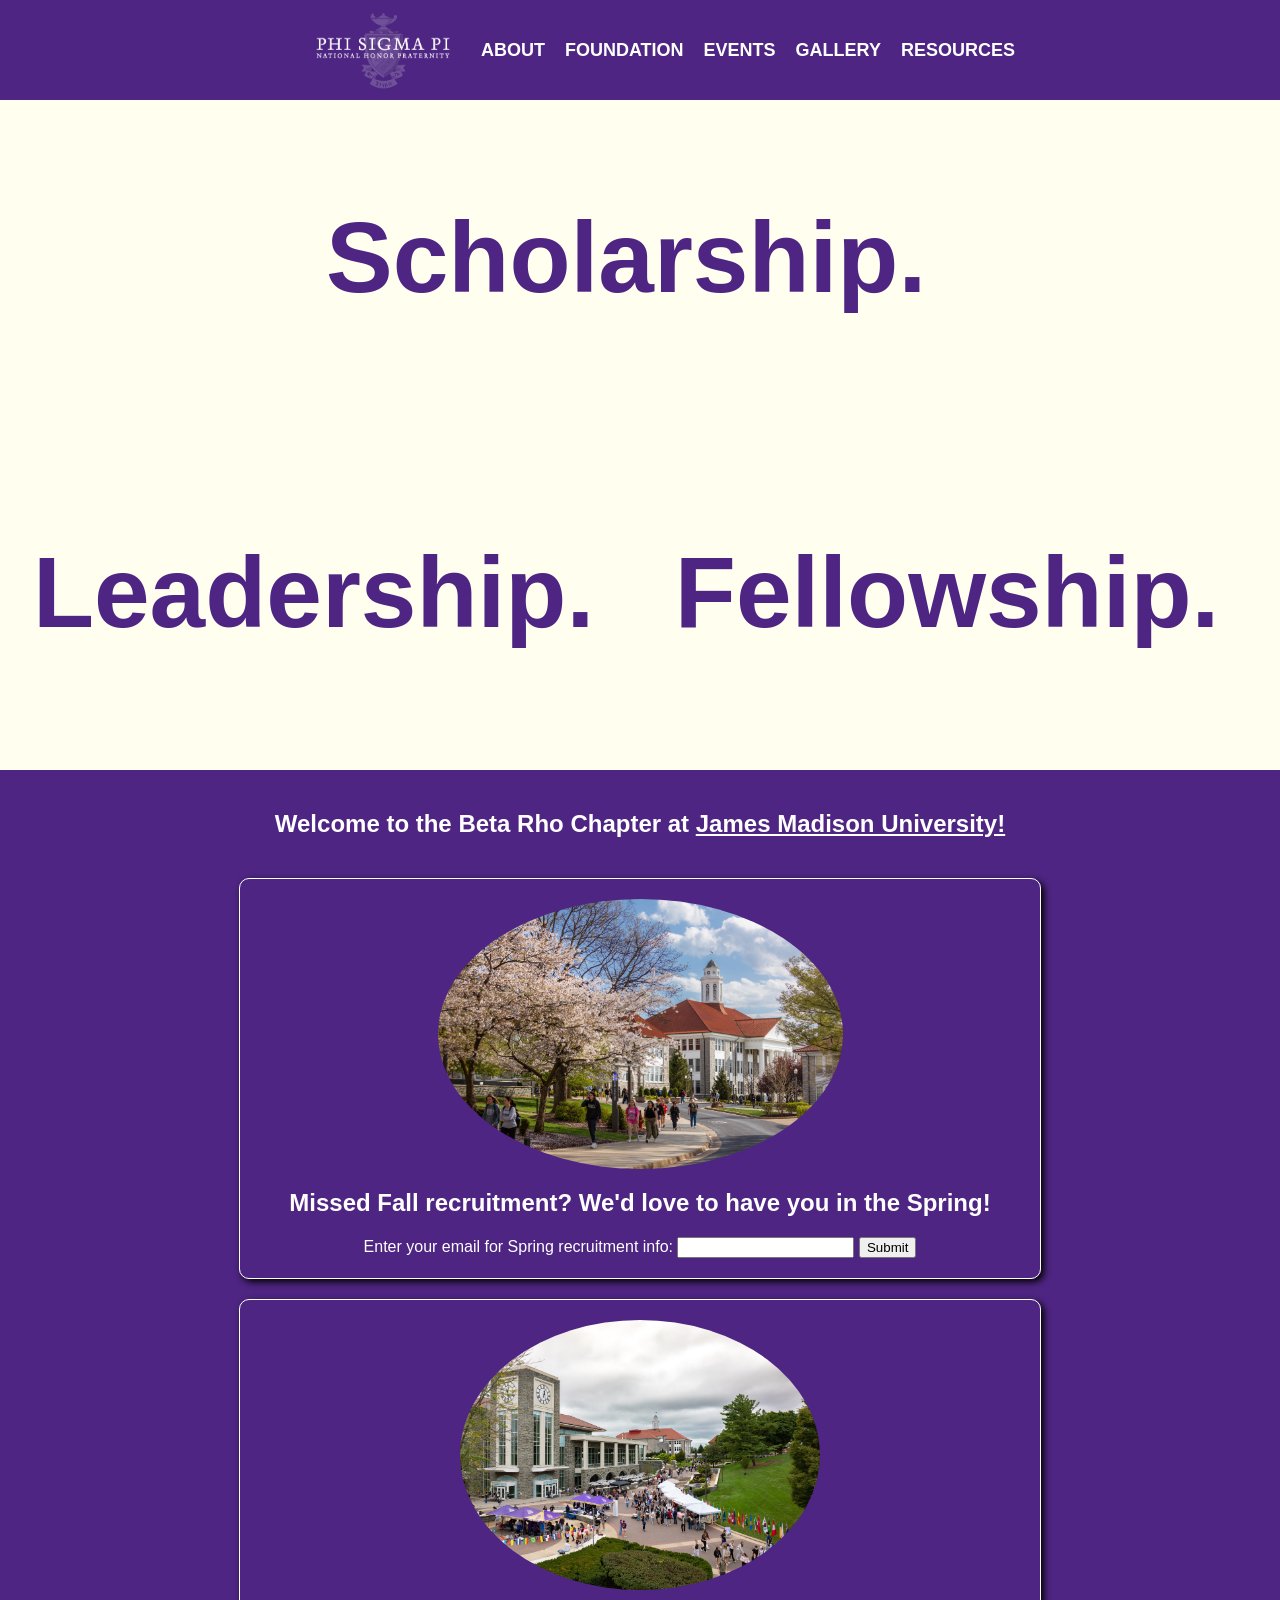
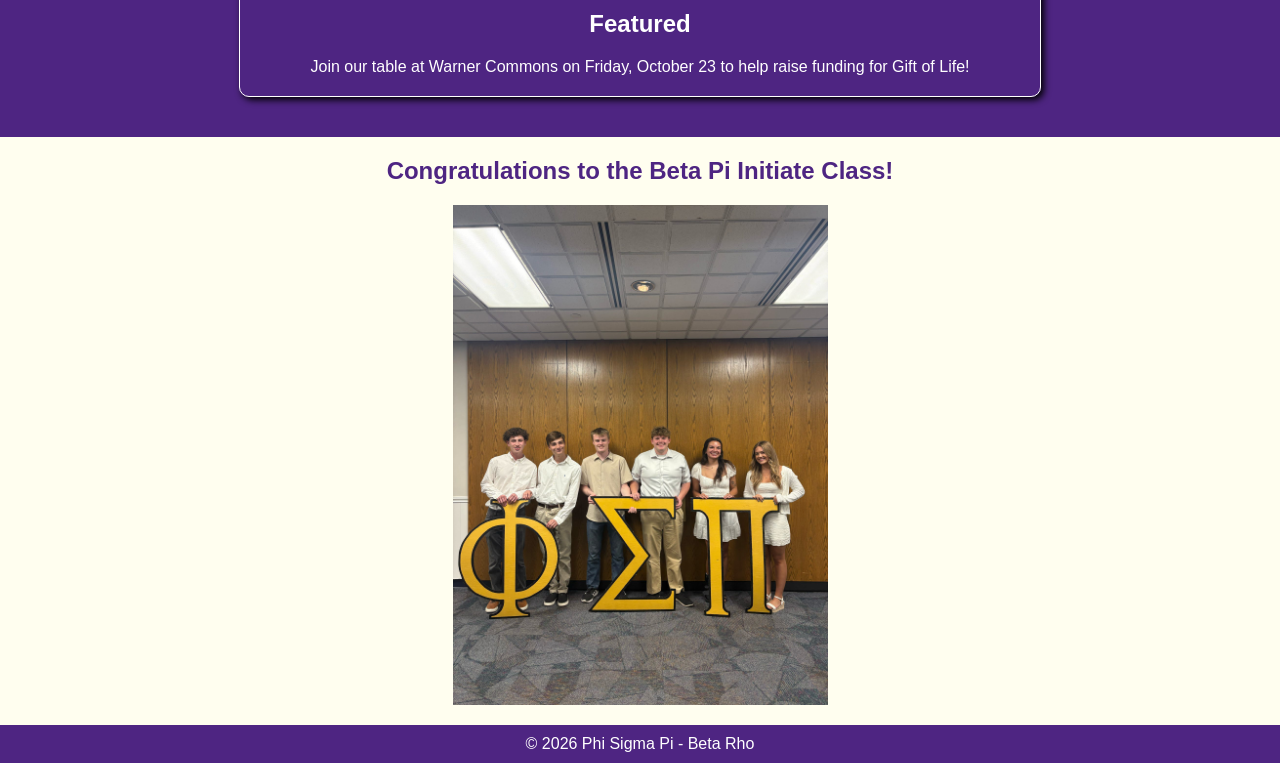
<file: index.html>
<!DOCTYPE html>
<html lang="en">
    <head>
        <meta charset="UTF-8">
        <meta name="viewport" content="width=device-width, initial-scale=1.0">
        <title>Phi Sigma Pi - Beta Rho at James Madison University</title>
        <link rel="stylesheet" href="CSS/style.css">
    </head>
    <body>
        <header>
            <nav> <!-- Nav bar at top -->
                <ul>
                    <li><a href="index.html"><img src="images/logo3.png" alt="Phi Sigma Pi Logo"></a></li>
                    <li><a href="page1.html"><b>ABOUT</b></a></li>
                    <li><a href="page2.html"><b>FOUNDATION</b></a></li>
                    <li><a href="page3.html"><b>EVENTS</b></a></li>
                    <li><a href="page4.html"><b>GALLERY</b></a></li>
                    <li><a href="page5.html"><b>RESOURCES</b></a></li>
                </ul>
            </nav>
        </header>

        <main>
            <section class="one"> <!-- Three legs of the PSP tripod -->
                <h1>Scholarship.&nbsp;</h1>
                <h1>Leadership.&nbsp;</h1>
                <h1>Fellowship.&nbsp;</h1>
            </section>
            <section class="two">
                <h1>Welcome to the Beta Rho Chapter at&nbsp;<a href="https://www.jmu.edu/index.shtml">James Madison University!</a></h1>
                <aside>
                    <aside class="left"> <!-- Left side (or top depending on screen size I suppose) for Spring Rush -->
                        <img src="images/spring.jpg" alt="Spring Campus">
                        <h2>Missed Fall recruitment? We'd love to have you in the Spring!</h2>
                        <form action="#" id="form1"> <!-- form with built-in validation -->
                            <label>Enter your email for Spring recruitment info:</label>
                            <input type="email">
                            <button id="bttn" type="button">Submit</button>
                        </form>
                    </aside>
                    <aside class="right"> <!-- Right side (or bottom) for next event -->
                        <img src="images/warner.jpg" alt="Warner Commons">
                        <h2>Featured</h2>
                        <p>Join our table at Warner Commons on Friday, October 23 to help raise funding for Gift of Life!</p>
                    </aside>
                </aside>
            </section>
            <section class="three"> <!-- Shows off new initiates -->
                <h1>Congratulations to the Beta Pi Initiate Class!</h1>
                <img src="images/betapi.jpg" alt="Beta Pi Initiate Class">
            </section>
        </main>

        <footer> <!-- Simple footer -->
            <p>&copy; 2026 Phi Sigma Pi - Beta Rho</p>
        </footer>
    </body>
</html>
</file>
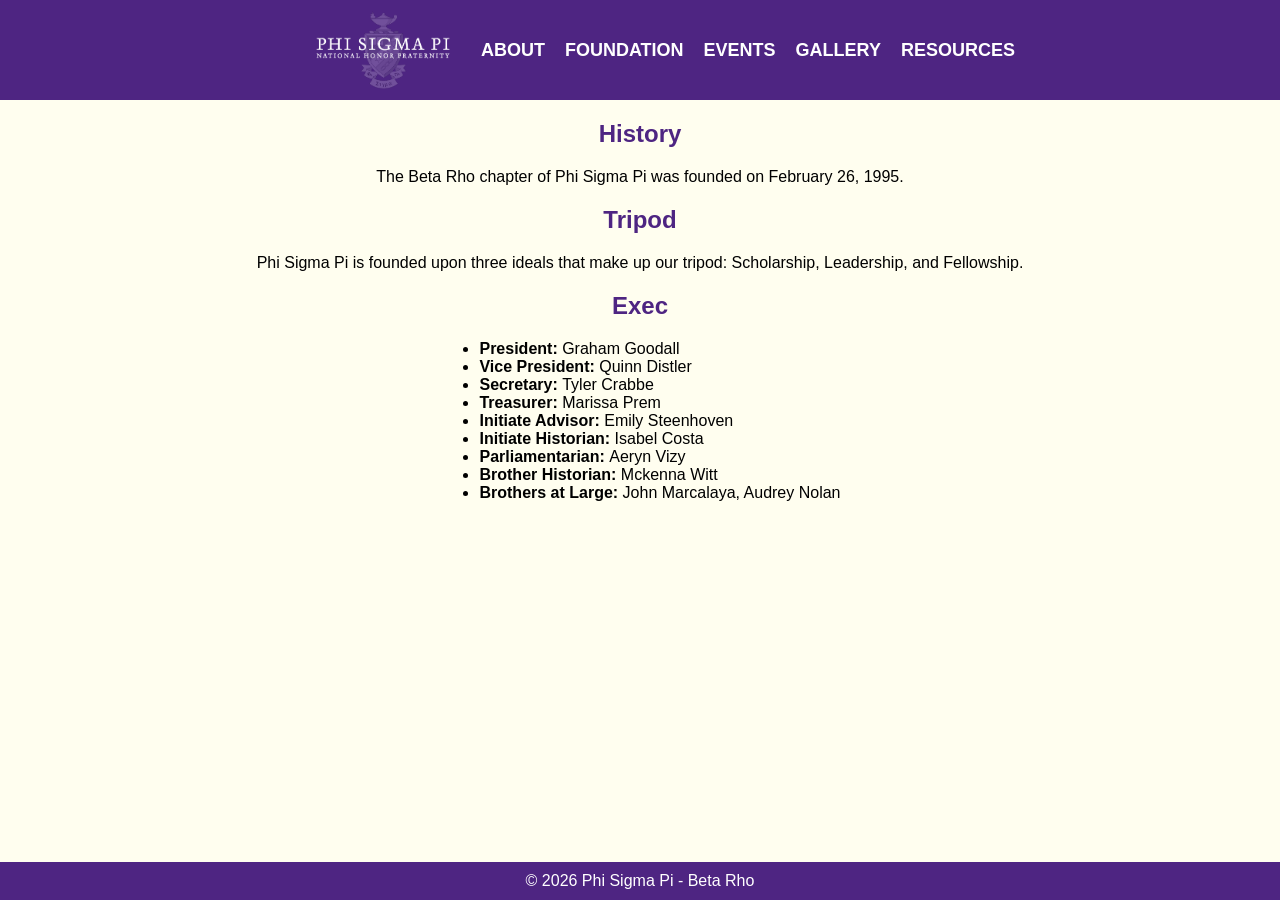
<file: page1.html>
<!DOCTYPE html>
<html lang="en">
    <head>
        <meta charset="UTF-8">
        <meta name="viewport" content="width=device-width, initial-scale=1.0">
        <title>About</title>
        <link rel="stylesheet" href="CSS/style.css">
    </head>
    <body>
        <header>
            <nav>
                <ul>
                    <li><a href="index.html"><img src="images/logo3.png" alt="Phi Sigma Pi Logo"></a></li>
                    <li><a href="page1.html"><b>ABOUT</b></a></li>
                    <li><a href="page2.html"><b>FOUNDATION</b></a></li>
                    <li><a href="page3.html"><b>EVENTS</b></a></li>
                    <li><a href="page4.html"><b>GALLERY</b></a></li>
                    <li><a href="page5.html"><b>RESOURCES</b></a></li>
                </ul>
            </nav>
        </header>
        <main>
            <section class="three"> <!-- Three sections divided by h1 -->
                <h1>History</h1>
                <p>The Beta Rho chapter of Phi Sigma Pi was founded on February 26, 1995.</p>
                <h1>Tripod</h1>
                <p>Phi Sigma Pi is founded upon three ideals that make up our tripod: Scholarship, Leadership, and Fellowship.</p>
                <h1>Exec</h1>
                <ul>
                    <li><b>President: </b>Graham Goodall</li>
                    <li><b>Vice President: </b>Quinn Distler</li>
                    <li><b>Secretary: </b>Tyler Crabbe</li>
                    <li><b>Treasurer: </b>Marissa Prem</li>
                    <li><b>Initiate Advisor: </b>Emily Steenhoven</li>
                    <li><b>Initiate Historian: </b>Isabel Costa</li>
                    <li><b>Parliamentarian: </b>Aeryn Vizy</li>
                    <li><b>Brother Historian: </b>Mckenna Witt</li>
                    <li><b>Brothers at Large: </b>John Marcalaya, Audrey Nolan</li>
                </ul>
            </section>
        </main>
        <footer class="small">
            <p>&copy; 2026 Phi Sigma Pi - Beta Rho</p>
        </footer>
    </body>
</html>
</file>
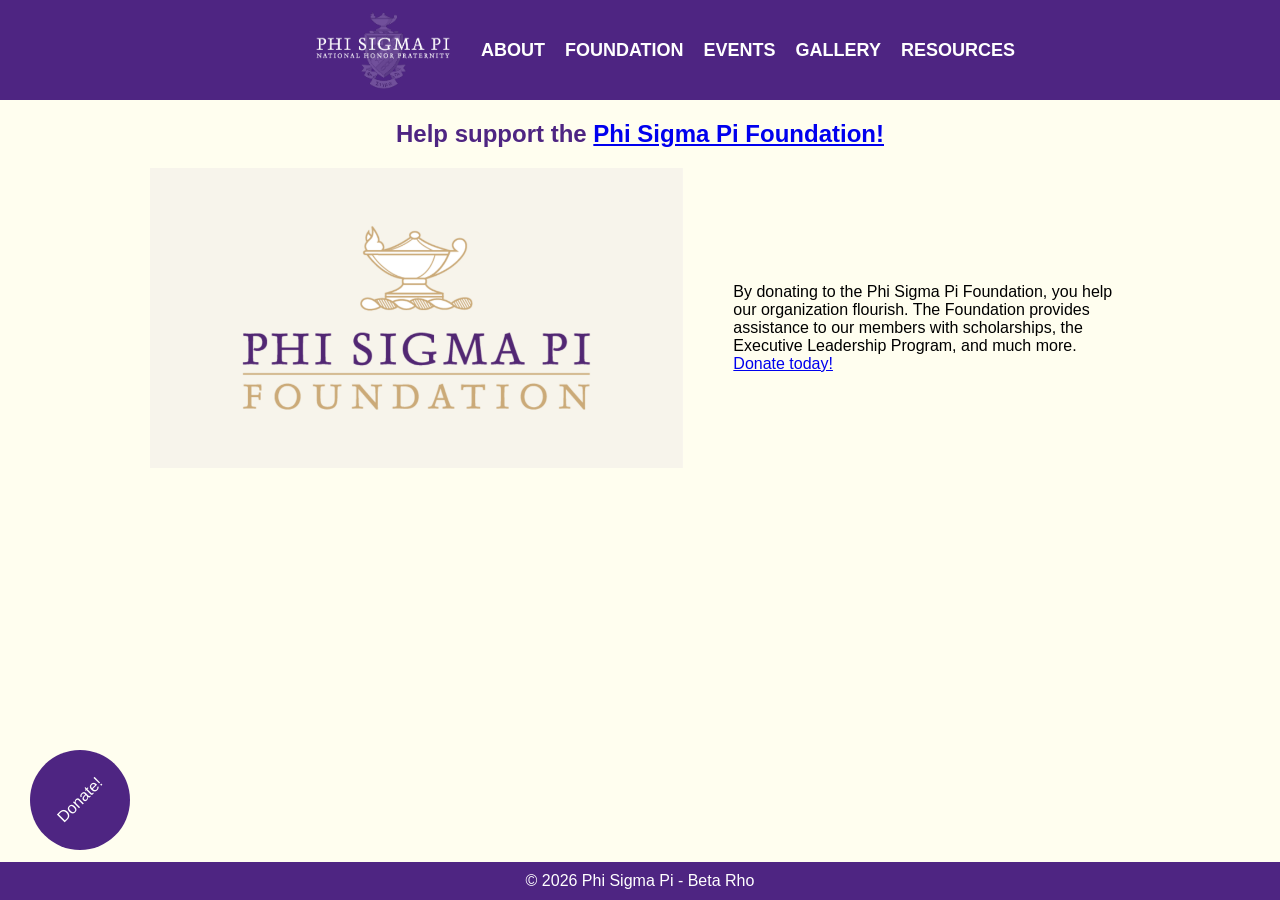
<file: page2.html>
<!DOCTYPE html>
<html lang="en">
    <head>
        <meta charset="UTF-8">
        <meta name="viewport" content="width=device-width, initial-scale=1.0">
        <title>Foundation</title>
        <link rel="stylesheet" href="CSS/style.css">
    </head>
    <body>
        <header>
            <nav>
                <ul>
                    <li><a href="index.html"><img src="images/logo3.png" alt="Phi Sigma Pi Logo"></a></li>
                    <li><a href="page1.html"><b>ABOUT</b></a></li>
                    <li><a href="page2.html"><b>FOUNDATION</b></a></li>
                    <li><a href="page3.html"><b>EVENTS</b></a></li>
                    <li><a href="page4.html"><b>GALLERY</b></a></li>
                    <li><a href="page5.html"><b>RESOURCES</b></a></li>
                </ul>
            </nav>
        </header>
        <main>
            <section class="three">
                <h1>Help support the&nbsp;<a href="https://www.phisigmapi.org/about-foundation/">Phi Sigma Pi Foundation!</a></h1>
                <aside>
                    <img src="images/foundation.png" alt="Phi Sigma Pi Foundation Logo">
                    <p>By donating to the Phi Sigma Pi Foundation, you help our organization flourish. The Foundation provides assistance
                        to our members with scholarships, the Executive Leadership Program, and much more.
                        <a href="https://givebutter.com/pspfoundation">Donate today!</a>
                    </p>
                    <div class="badge">Donate!</div> <!-- Small badge on the side -->
                </aside>
            </section>
        </main>
        <footer class="small">
            <p>&copy; 2026 Phi Sigma Pi - Beta Rho</p>
        </footer>
    </body>
</html>
</file>
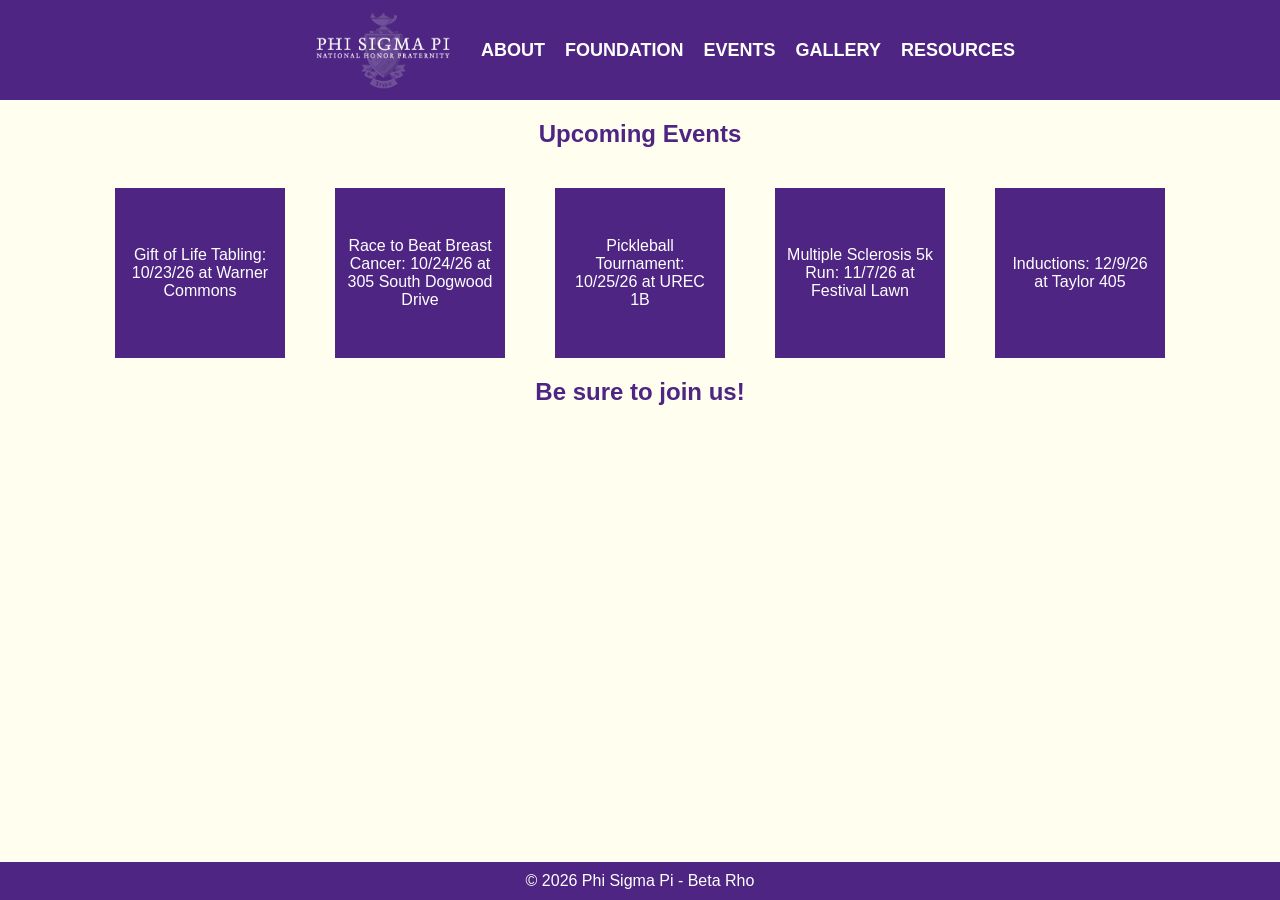
<file: page3.html>
<!DOCTYPE html>
<html lang="en">
    <head>
        <meta charset="UTF-8">
        <meta name="viewport" content="width=device-width, initial-scale=1.0">
        <title>Events</title>
        <link rel="stylesheet" href="CSS/style.css">
    </head>
    <body>
        <header>
            <nav>
                <ul>
                    <li><a href="index.html"><img src="images/logo3.png" alt="Phi Sigma Pi Logo"></a></li>
                    <li><a href="page1.html"><b>ABOUT</b></a></li>
                    <li><a href="page2.html"><b>FOUNDATION</b></a></li>
                    <li><a href="page3.html"><b>EVENTS</b></a></li>
                    <li><a href="page4.html"><b>GALLERY</b></a></li>
                    <li><a href="page5.html"><b>RESOURCES</b></a></li>
                </ul>
            </nav>
        </header>
        <main>
            <section class="three"> <!-- All the events coming up, each in its own box -->
                <section>
                    <h2>Upcoming Events</h2>
                    <aside>
                        <p>Gift of Life Tabling: 10/23/26 at Warner Commons</p>
                        <p>Race to Beat Breast Cancer: 10/24/26 at 305 South Dogwood Drive</p>
                        <p>Pickleball Tournament: 10/25/26 at UREC 1B</p>
                        <p>Multiple Sclerosis 5k Run: 11/7/26 at Festival Lawn</p>
                        <p>Inductions: 12/9/26 at Taylor 405</p>
                    </aside>
                </section>
                <h1>Be sure to join us!</h1>
            </section>
        </main>
        <footer class="small">
            <p>&copy; 2026 Phi Sigma Pi - Beta Rho</p>
        </footer>
    </body>
</html>
</file>
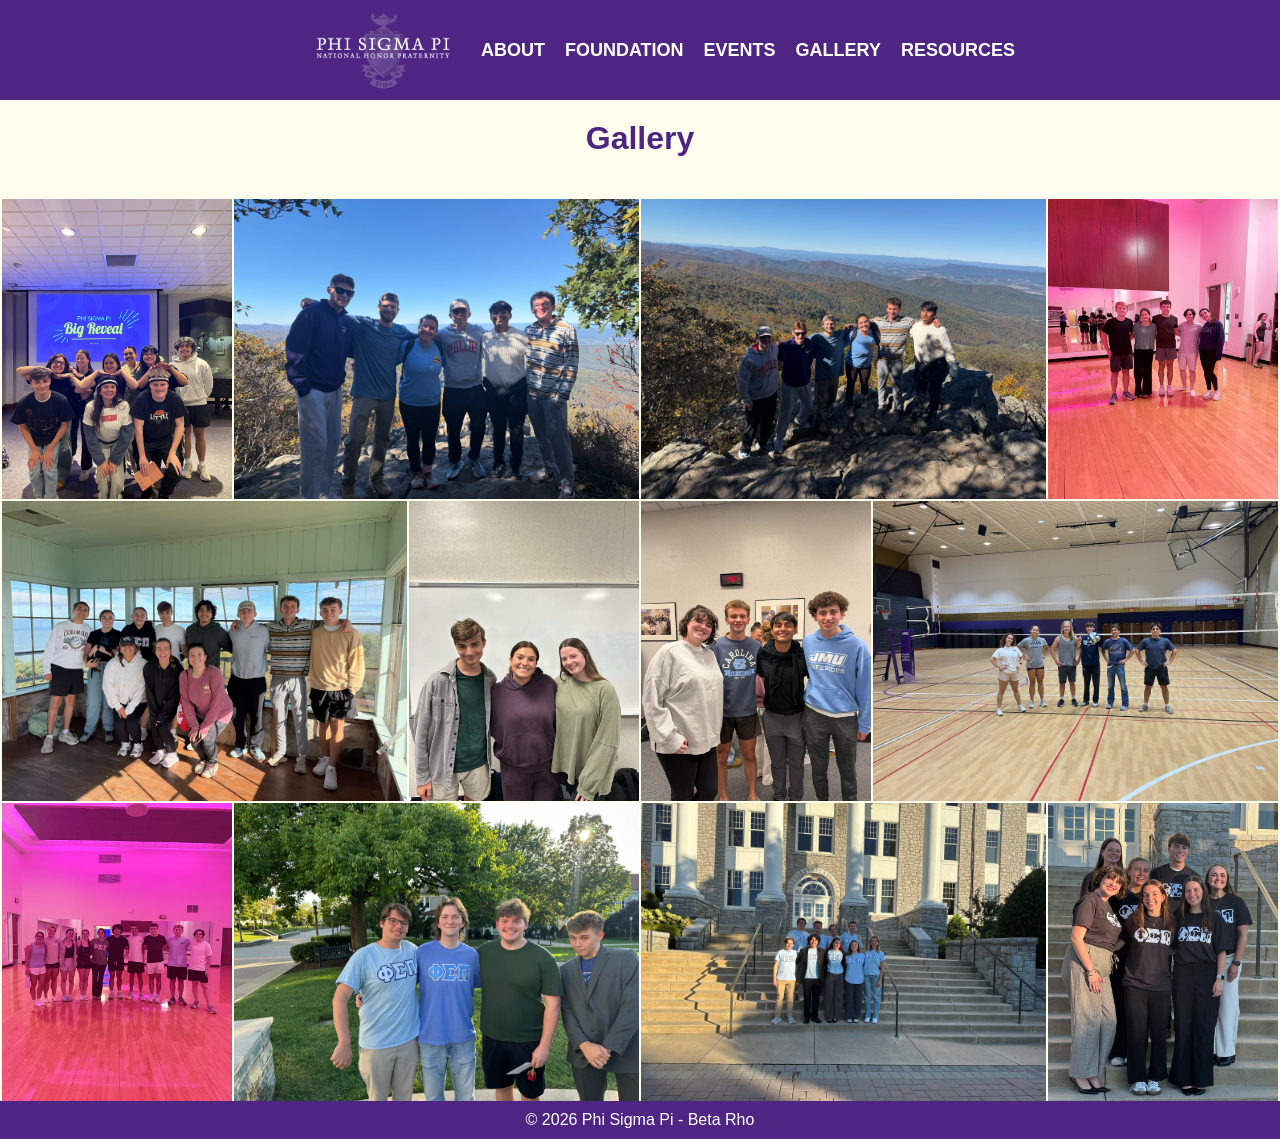
<file: page4.html>
<!DOCTYPE html>
<html lang="en">
    <head>
        <meta charset="UTF-8">
        <meta name="viewport" content="width=device-width, initial-scale=1.0">
        <title>Gallery</title>
        <link rel="stylesheet" href="CSS/style.css">
    </head>
    <body>
        <header>
            <nav>
                <ul>
                    <li><a href="index.html"><img src="images/logo3.png" alt="Phi Sigma Pi Logo"></a></li>
                    <li><a href="page1.html"><b>ABOUT</b></a></li>
                    <li><a href="page2.html"><b>FOUNDATION</b></a></li>
                    <li><a href="page3.html"><b>EVENTS</b></a></li>
                    <li><a href="page4.html"><b>GALLERY</b></a></li>
                    <li><a href="page5.html"><b>RESOURCES</b></a></li>
                </ul>
            </nav>
        </header>
        <main>
            <h1>Gallery</h1>
            <section class="images"> <!-- Recent images from the frat -->
                <img src="images/1.jpeg" alt="Big Reveal">
                <img src="images/2.jpeg" alt="High Top Mountain Hike 1">
                <img src="images/3.jpeg" alt="High Top Mountain Hike 2">
                <img src="images/4.jpeg" alt="Power Yoga">
                <img src="images/5.jpeg" alt="Hike at High Knob">
                <img src="images/6.jpeg" alt="Brother Night 1">
                <img src="images/7.jpeg" alt="Brother Night 2">
                <img src="images/8.jpeg" alt="Volleyball Night">
                <img src="images/9.jpeg" alt="Dodgeball Night">
                <img src="images/10.jpeg" alt="Bid Extension">
                <img src="images/11.jpeg" alt="Beta Xi Class">
                <img src="images/12.jpeg" alt="Beta Mu Class">
                <img src="images/13.jpeg" alt="Beta Omicron Class">
                <img src="images/14.jpeg" alt="Fall 26 Initiates">
                <img src="images/15.jpeg" alt="Beta Nu Class">
                <h2>More images soon!</h2>
            </section>
        </main>
        <footer>
            <p>&copy; 2026 Phi Sigma Pi - Beta Rho</p>
        </footer>
    </body>
</html>
</file>
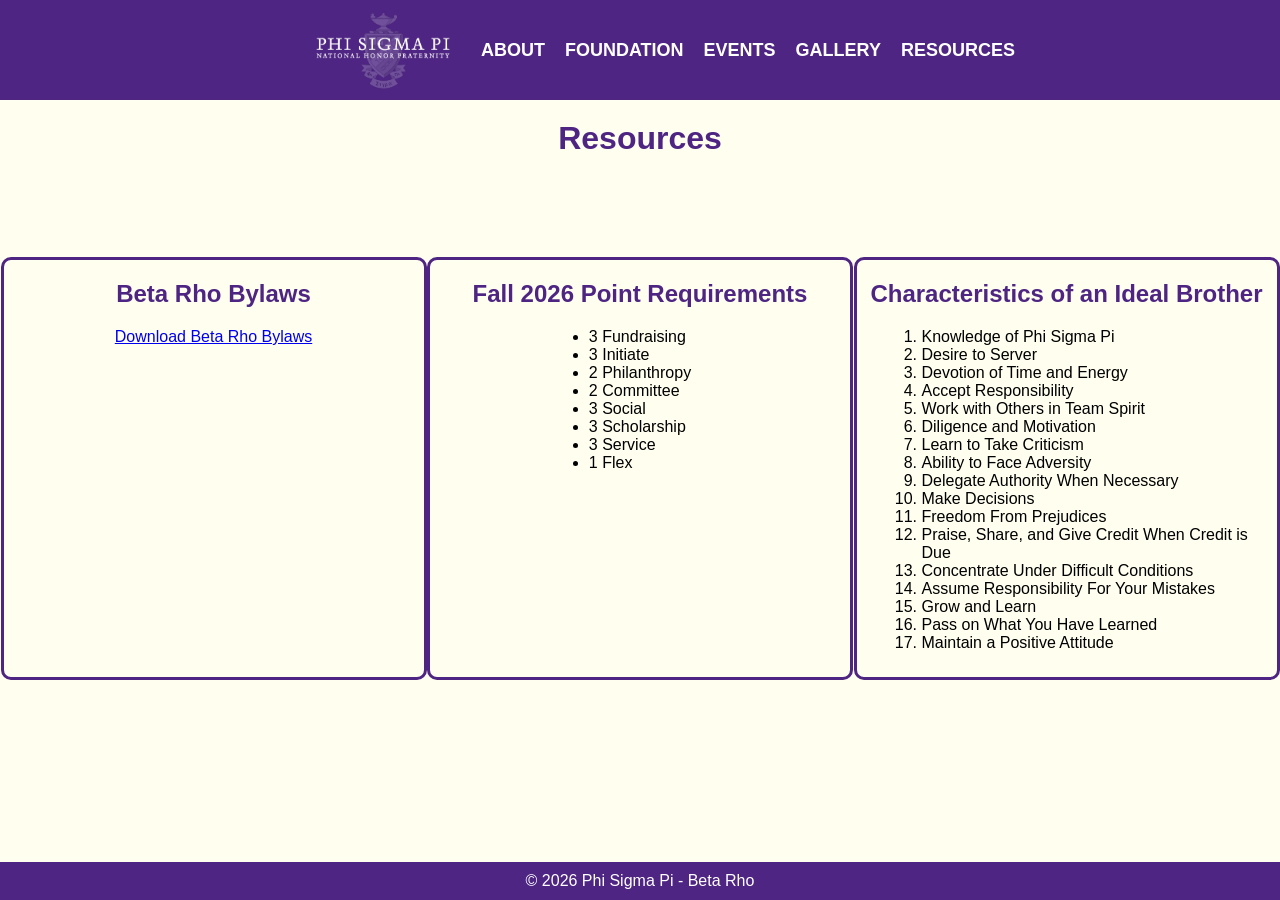
<file: page5.html>
<!DOCTYPE html>
<html lang="en">
    <head>
        <meta charset="UTF-8">
        <meta name="viewport" content="width=device-width, initial-scale=1.0">
        <title>Leadership</title>
        <link rel="stylesheet" href="CSS/style.css">
    </head>
    <body>
        <header>
            <nav>
                <ul>
                    <li><a href="index.html"><img src="images/logo3.png" alt="Phi Sigma Pi Logo"></a></li>
                    <li><a href="page1.html"><b>ABOUT</b></a></li>
                    <li><a href="page2.html"><b>FOUNDATION</b></a></li>
                    <li><a href="page3.html"><b>EVENTS</b></a></li>
                    <li><a href="page4.html"><b>GALLERY</b></a></li>
                    <li><a href="page5.html"><b>RESOURCES</b></a></li>
                </ul>
            </nav>
        </header>
        <main>
            <h1>Resources</h1>
            <section class="four"> <!-- Three sections for the chapter bylaws, point requirements, and ideal characteristics -->
                <section>
                    <h2>Beta Rho Bylaws</h2>
                    <p><a href="images/BetaRhoBylaws.pdf">Download Beta Rho Bylaws</a></p>
                </section>
                <section>
                    <h2>Fall 2026 Point Requirements</h2>
                    <ul>
                        <li>3 Fundraising</li>
                        <li>3 Initiate</li>
                        <li>2 Philanthropy</li>
                        <li>2 Committee</li>
                        <li>3 Social</li>
                        <li>3 Scholarship</li>
                        <li>3 Service</li>
                        <li>1 Flex</li>
                    </ul>
                </section>
                <section>
                    <h2>Characteristics of an Ideal Brother</h2>
                    <ol>
                        <li>Knowledge of Phi Sigma Pi</li>
                        <li>Desire to Server</li>
                        <li>Devotion of Time and Energy</li>
                        <li>Accept Responsibility</li>
                        <li>Work with Others in Team Spirit</li>
                        <li>Diligence and Motivation</li>
                        <li>Learn to Take Criticism</li>
                        <li>Ability to Face Adversity</li>
                        <li>Delegate Authority When Necessary</li>
                        <li>Make Decisions</li>
                        <li>Freedom From Prejudices</li>
                        <li>Praise, Share, and Give Credit When Credit is Due</li>
                        <li>Concentrate Under Difficult Conditions</li>
                        <li>Assume Responsibility For Your Mistakes</li>
                        <li>Grow and Learn</li>
                        <li>Pass on What You Have Learned</li>
                        <li>Maintain a Positive Attitude</li>
                    </ol>
                </section>
            </section>
        </main>
        <footer class="small">
            <p>&copy; 2026 Phi Sigma Pi - Beta Rho</p>
        </footer>
    </body>
</html>
</file>
<file: CSS/style.css>
* {
    margin: 0;
    font-family: Arial; /* font 1 */
    a:hover {
        color: gold;
    }
}

body {
    background-color: #fffeef;
}

nav {
    display: flex;
    font-size: 18px;
    ul {
        display: flex;
        position: fixed; /* position fixed (first type of position used) */
        width: 100%;
        gap: 20px;
        background-color: #4E2582;
        height: 100px;
        padding-left: 20px;
        justify-content: center;
        li {
            list-style-type: none;
            align-content: center;
            a {
                text-decoration: none;
                color: white;
                img {
                    display: flex;
                    justify-content: center;
                    height: 100px;
                }
            }
        }
    }
}

main {
    margin-top: 100px;
    h1 {
        display: flex;
        justify-content: center;
        color:#4E2582;
        padding: 20px;
    }
    section.one {
        display: flex;
        justify-content: space-evenly;
        flex-wrap: wrap;
        h1 {
            color: #4E2582;
            padding-top: 100px;
            font-size: 100px;
            margin-bottom: 100px;
            font-family:Impact, Haettenschweiler, 'Arial Narrow Bold', sans-serif; /* font 2 */
        }
    }
    section.two {
        display: flex;
        flex-direction: column;
        align-items: center;
        background-color: #4E2582;
        h1 {
            color: white;
            margin: 20px;
            a {
                color: white;
            }
            a:hover {
                color: gold;
            }
        }
        aside {
            display: flex;
            flex-wrap: wrap;
            flex-direction: row;
            color: white;
            justify-content: space-around;
            width: 100%;
            margin-bottom: 20px;
            aside.left, aside.right {
                display: flex;
                flex-direction: column;
                align-items: center;
                border: 1px solid white;
                border-radius: 10px;
                width: 800px;
                box-shadow: 3px 3px 7px black;
                h2, form, p {
                    margin-bottom: 20px;
                }
                img {
                    height: 30vh;
                    padding: 20px;
                    border-radius: 50%;
                }
            }
        }
    }
    section.three {
        display: flex;
        justify-content: center;
        flex-direction: column;
        align-items: center;
        h1, h2 {
            color:#4E2582;
            padding: 20px;
        }
        img {
            height: 500px;
            margin-bottom: 20px;
        }
        aside {
            display: flex;
            gap: 50px;
            align-items: center;
            padding-left: 150px;
            padding-right: 150px;
            img {
                height: 300px;
            }
        }
        div {
            position: absolute; /* position absolute (second position used) */
            height: 100px;
            width: 100px;
            border-radius: 50%;
            background-color: #4E2582;
            transform: rotate(-45deg);
            color: white;
            display: flex;
            justify-content: center;
            align-items: center;
            bottom: 50px;
            left: 30px;
        }
        section {
            display: flex;
            flex-direction: column;
            align-items: center;
            flex-wrap: wrap;
            gap: 20px;
            justify-content: center;
            p {
                height: 150px;
                width: 150px;
                background-color: #4E2582;
                color: white;
                display: flex;
                justify-content: center;
                align-items: center;
                text-align: center;
                padding: 10px;
            }
        }
    }
    section.images {
        margin-top: 20px;
        display: flex;
        flex-wrap: wrap;
        height: 100vh;
        gap: 2px;
        padding: 2px;
        overflow-y: auto;
        img {
            flex-grow: 1;
            height: 300px;
        }
        h2 {
            color:#4E2582;
            padding: 20px;
        }
    }
    section.four {
        display: flex;
        justify-content: space-evenly;
        padding-top: 80px;
        h1, h2 {
            color:#4E2582;
            padding-bottom: 20px;
            padding-top: 20px;
            text-align: center;
        }
        ul {
            margin: 0px;
            padding: 0px;
        }
        ol {
            margin-left: 25px;
            margin-right: 25px;
            padding-bottom: 25px;
        }
        section {
            width: 420px;
            border: 3px solid #4E2582;
            border-radius: 10px;
            display: flex;
            flex-direction: column;
            align-items: center;
        }
    }
}

footer {
    width: 100%;
    background-color: #4E2582;
    color: white;
    text-align: center;
    padding: 10px 0;
}
footer.small {
    position: fixed;
    bottom: 0;
}

/* Small screen media query */
@media (max-width: 800px) {
    nav {
        font-size: 10px;
        ul {
            flex-wrap: wrap;
            height: auto;
            gap: 10px;
            padding: 10px;
        }
        ul li a img {
            height: 50px;
        }
    }
    main {
        margin-top: 140px;
        section.one h1 {
            font-size: 40px;
            padding-top: 20px;
            margin-bottom: 20px;
        }
        section.two h1 {
            font-size: 25px;
            text-align: center;
        }
        section.three section p {
            height: 100px;
            width: 100px;
            font-size: 15px;
        }
        section.images img {
            height: 150px;
        }
        section.four {
            flex-direction: column;
            align-items: center;
            gap: 20px;
            padding-bottom: 60px;
        }
    }
}
/* Large screen media query */
@media (min-width: 1500px) {
    nav {
        font-size: 20px;
    }
    main {
        section.one h1 {
            font-size: 100px;
        }
        section.four section {
            width: 500px;
        }
        section.images img {
            height: 500px;
        }
    }
}
</file>
